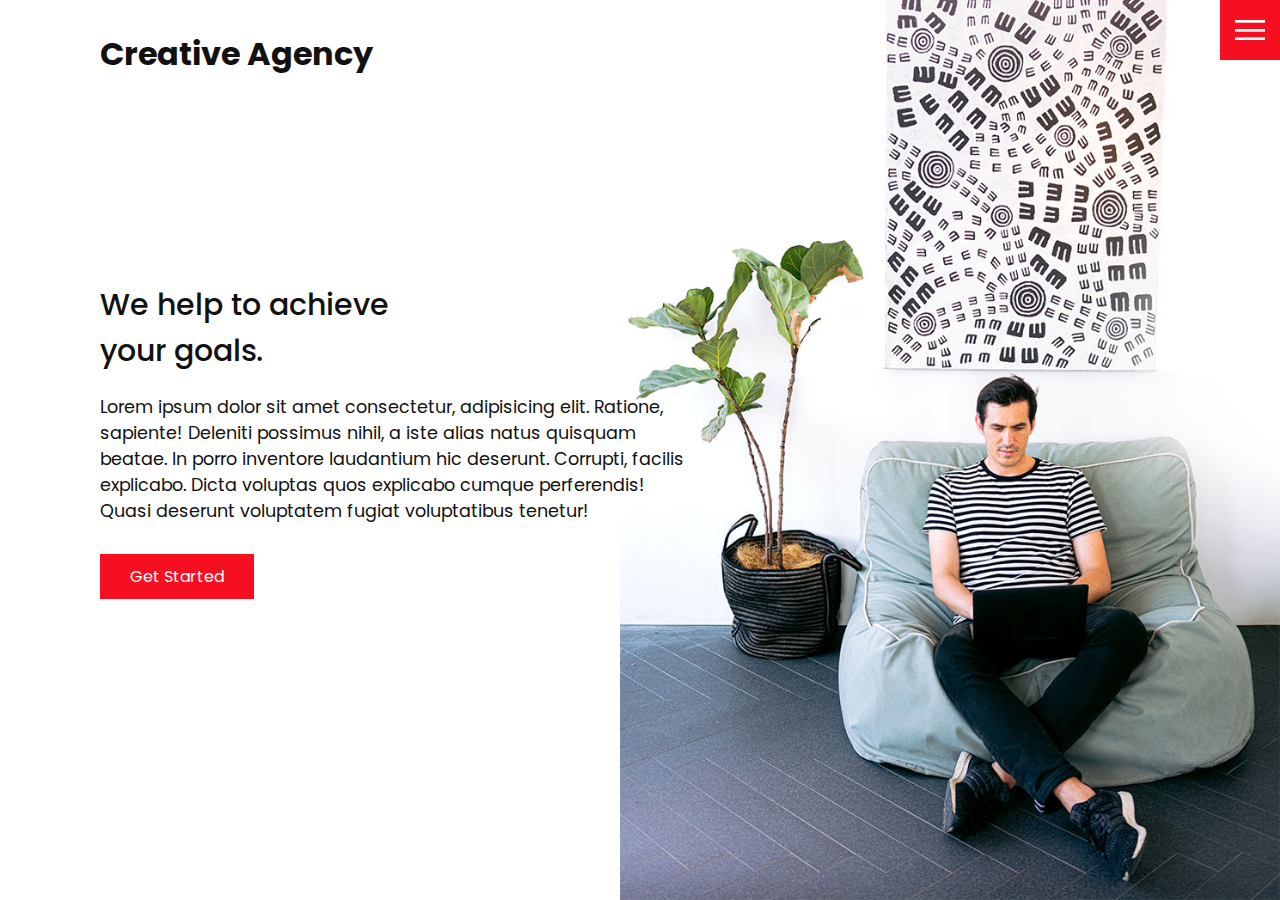
<file: index.html>
<!DOCTYPE html>
<html lang="en">

<head>
  <meta charset="UTF-8" />
  <meta http-equiv="X-UA-Compatible" content="IE=edge" />
  <meta name="viewport" content="width=device-width, initial-scale=1.0" />
  <link rel="stylesheet" href="css/style.css" />
  <title>Creative Agency</title>
</head>

<body>
  <header>
    <div class="logo">Creative Agency</div>
    <div class="toggle"></div>
    <div class="navigation">
      <ul>
        <li><a href="index.html">Home</a></li>
        <li><a href="services.html">Services</a></li>
        <li><a href="work.html">Work</a></li>
        <li><a href="contact.html">Contact</a></li>
      </ul>
      <div class="social-bar">
        <ul>
          <li><a href="https://facebook.com">
              <img src="./images/facebook.png" target="_blank" alt="">
            </a></li>
          <li><a href="https://twitter.com">
              <img src="./images/twitter.png" target="_blank" alt="">
            </a></li>
          <li><a href="https://instagram.com">
              <img src="./images/instagram.png" target="_blank" alt="">
            </a></li>
        </ul>
        <a href="mailto:you@email.com" class="email-icon">
          <img src="./images/email.png" alt="">
        </a>
      </div>
    </div>
  </header>

  <section>
    <img src="./images/home-img.jpg" class="home-img" alt="">
    <div class="home-content">
      <h1>We help to achieve <br> your goals.</h1>
      <p>Lorem ipsum dolor sit amet consectetur, adipisicing elit. Ratione, sapiente! Deleniti possimus nihil, a iste
        alias natus quisquam beatae. In porro inventore laudantium hic deserunt. Corrupti, facilis explicabo. Dicta
        voluptas quos explicabo cumque perferendis! Quasi deserunt voluptatem fugiat voluptatibus tenetur!</p>
      <a href="contact.html" class="btn">Get Started</a>
    </div>
  </section>

  <script src="js/script.js"></script>
</body>

</html>
</file>
<file: css/style.css>
@import url("https://fonts.googleapis.com/css2?family=Poppins:wght@200;300;400;500;600;700;800;900&display=swap");

:root {
  --primary-color: #f60f20;
}
/* BASE STYLES */

* {
  box-sizing: border-box;
  margin: 0;
  padding: 0;
}

html,
body {
  font-family: "Poppins", sans-serif;
  color: #111;
}

h1 {
  font-size: 30px;
  font-weight: 500;
}

p {
  margin: 20px 0 10px;
  font-size: 1.1rem;
}

section {
  display: flex;
  height: 100vh;
  align-items: center;
  padding: 100px;
}

/* BUTTON */

.btn {
  cursor: pointer;
  display: inline-block;
  background: var(--primary-color);
  color: #fff;
  text-decoration: none;
  padding: 10px 30px;
  margin: 20px 0;
}

.btn:hover {
  transform: scale(0.98);
}

.logo {
  position: absolute;
  top: 30px;
  left: 100px;
  font-size: 2rem;
  font-weight: 700;
  z-index: 10;
}

/* TOGGLE */

.toggle {
  position: fixed;
  top: 0;
  right: 0;
  width: 60px;
  height: 60px;
  background: var(--primary-color) url(../images/menu.png);
  background-size: 30px;
  background-repeat: no-repeat;
  background-position: center;
  z-index: 20;
  cursor: pointer;
}

/* NAVIGATION */

.navigation {
  display: none;
}

/* HOMEPAGE */

.home-img {
  position: absolute;
  bottom: 0;
  right: 0;
  height: 110%;
}

.home-content {
  position: relative;
  z-index: 10;
  max-width: 600px;
}
</file>
